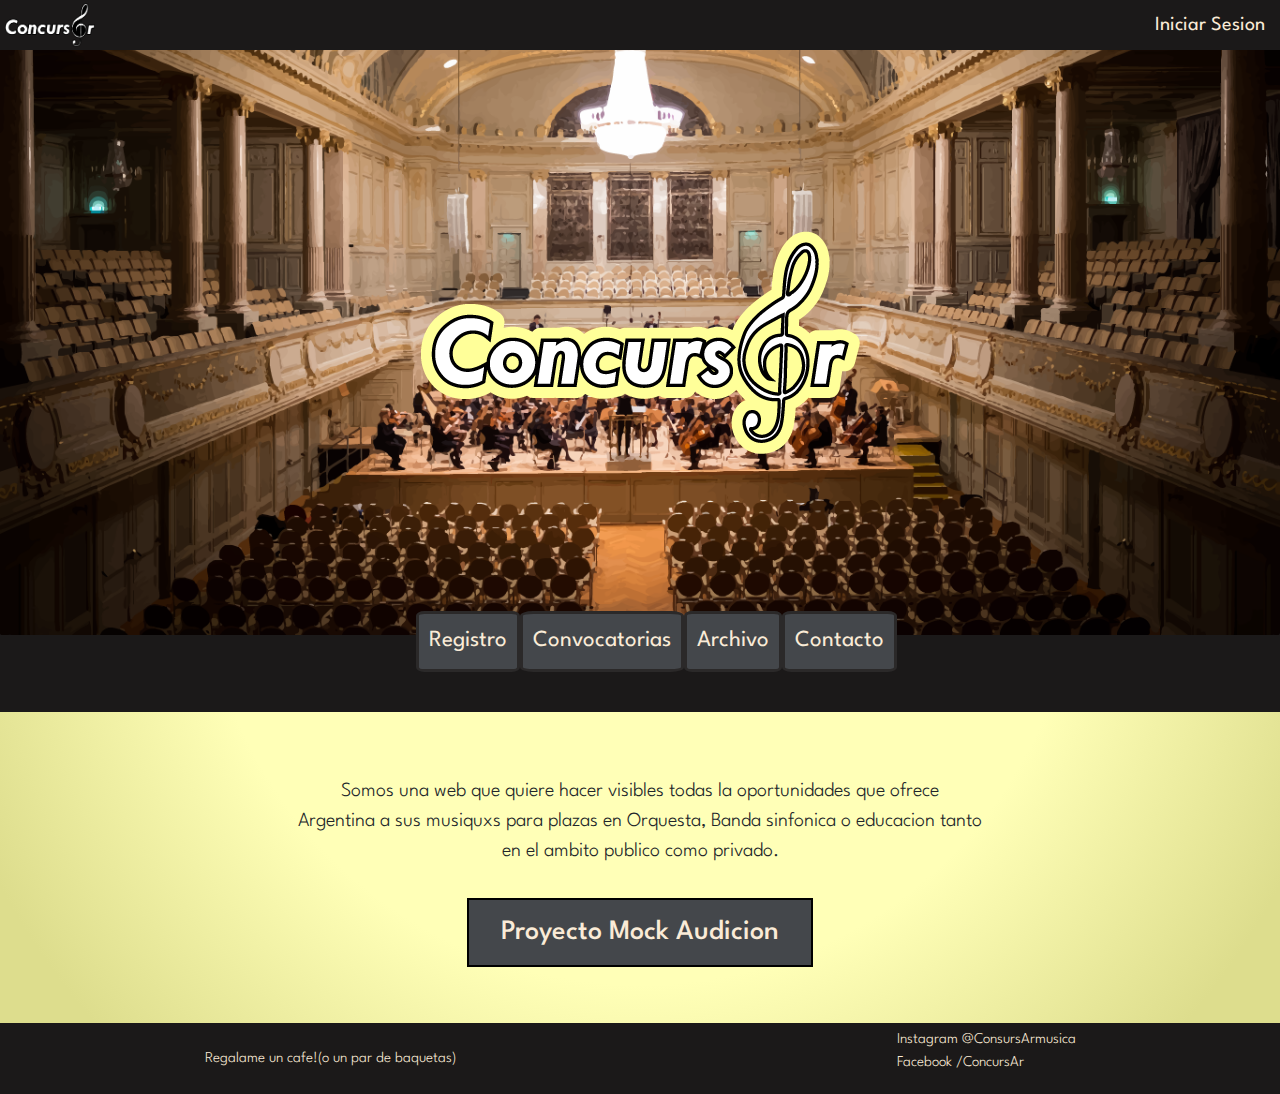
<file: index.html>
<!DOCTYPE html>
<html lang="en">
<head>
    <link rel="stylesheet" href="https://cdn.jsdelivr.net/npm/bootstrap@5.2.0-beta1/dist/css/bootstrap.min.css">
    <meta charset="UTF-8">
    <meta http-equiv="X-UA-Compatible" content="IE=edge">
    <meta name="viewport" content="width=device-width, initial-scale=1.0">
    <script src="https://unpkg.com/aos@2.3.1/dist/aos.js"></script>
    <link href="https://unpkg.com/aos@2.3.1/dist/aos.css" rel="stylesheet">
    <link rel="stylesheet" href="./Css/cssConcursAr.css">
    <link rel="shortcut icon" href="./assets/Concursar-faviconX16.png">
    
    <title>ConcursArWeb</title>


    
</head>
<body class="body ">
    <header class="header">
        <nav class="nav__topbar">
            <div>
                <img class="nav__topbar__logo" src="./assets/Concursar-logo-blANCO-FONDO-NEGRO.png" alt="">
            </div>
            <div>
                <a class="nav__topbar__btn" href="#">Iniciar Sesion</a>
            </div>
        </nav>
    
    <section class="header__responsive">
        
        <div>
            <img class="header__responsive--logo  scale-down-center"  src="./assets/Concursar-logo-fondo.png" alt="">
        </div>
    </section>
    
    <nav class= "fuente23 header__nav">
        <ul class="header__nav__ul">
            <li class="header__nav__list"><a class="header__nav__a" href="./Registro.html">Registro</a></li>
            <li class="header__nav__list"><a class="header__nav__a" href="./Convocatorias.html">Convocatorias</a></li>
            <li class="header__nav__list"><a class="header__nav__a" href="./archivo.html">Archivo</a></li>
            <li class="header__nav__list"><a class="header__nav__a" href="./contacto.html">Contacto</a></li>
        </ul>
    </nav>
</header>

<main class="main__index fuente35 main__padding ">
    <section >
        <article>
            <p class="main__descripcion">Somos una web que quiere hacer visibles todas la oportunidades que ofrece <br> Argentina a sus musiquxs para plazas en Orquesta, Banda sinfonica o educacion tanto <br> en el ambito publico como privado.</p>
        </article>
    </section>
    <a href="#"><section class="main__mockbtn">
        <h3 class="main__mockbtn--cta">Proyecto Mock Audicion</h3>
    </section></a>


</main>


<footer class="fuente20  ">
    <section class= "footer__text">
        <article>
            <a href="https://www.mercadopago.com.ar/" target="_blank">Regalame un cafe!(o un par de baquetas)</a>
        </article>
        <article>
            <ul class="footer__list">
                
                <li class="footer__redes"> <a href="#">Instagram @ConsursArmusica</a></li>
                <br>
                <li class="footer__redes"><a href="#">Facebook /ConcursAr</a></li>
            </ul>
        </article>
    </section>

</footer>

<script src="https://cdn.jsdelivr.net/npm/bootstrap@5.2.0-beta1/dist/js/bootstrap.bundle.min.js"></script>

</body>

</html>
</file>
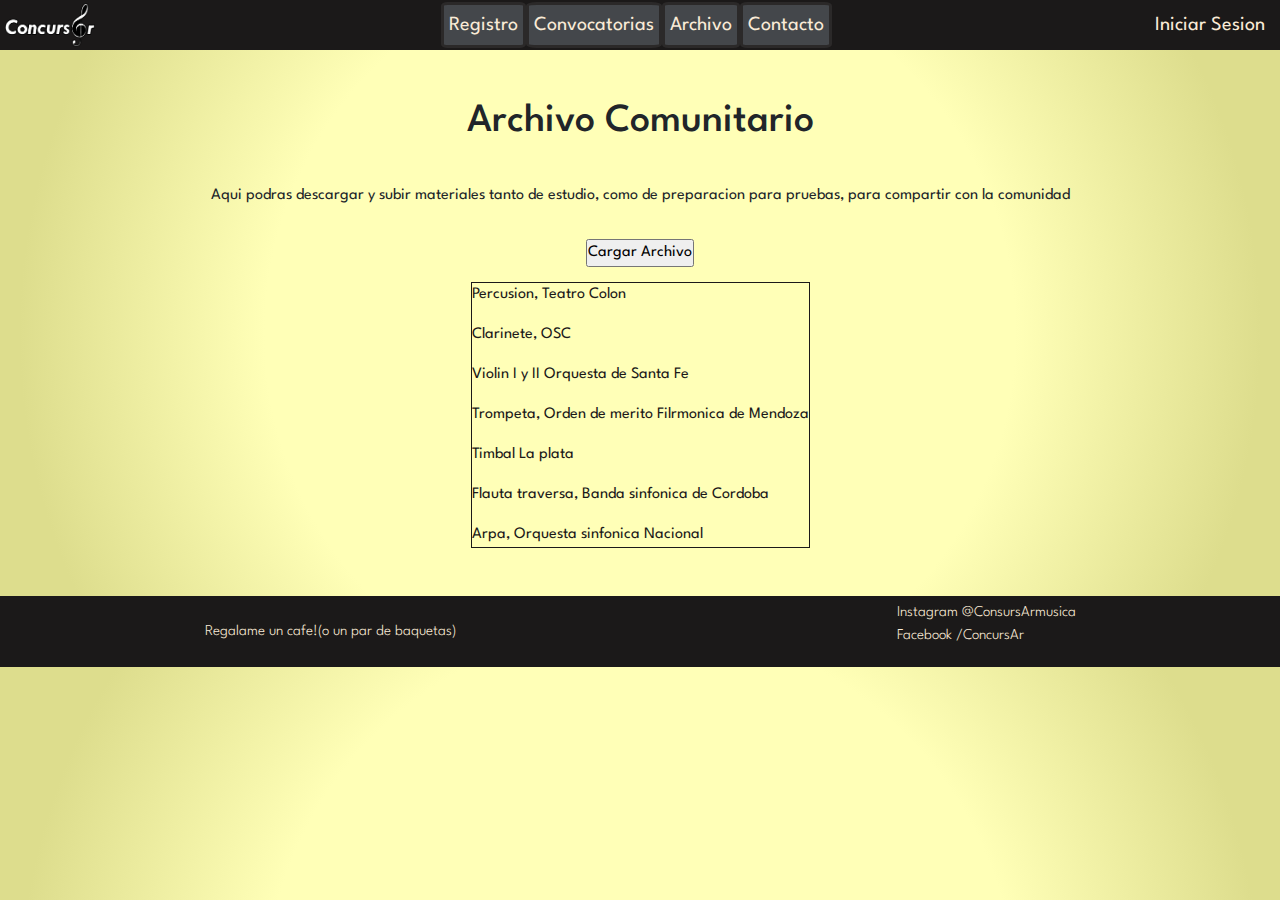
<file: archivo.html>
<!DOCTYPE html>
<html lang="en">
<head>
    <link rel="stylesheet" href="https://cdn.jsdelivr.net/npm/bootstrap@5.2.0-beta1/dist/css/bootstrap.min.css">
    <meta charset="UTF-8">
    <meta http-equiv="X-UA-Compatible" content="IE=edge">
    <meta name="viewport" content="width=device-width, initial-scale=1.0">
    <link rel="stylesheet" href="./Css/cssConcursAr.css">
    <link rel="shortcut icon" href="./assets/Concursar-faviconX16.png">
    
    <title>ConcursArWeb</title>


    
</head>
<body class="body">
    <header>  <nav class="nav__topbar--noIndex">
        <div>
            <a href="./index.html"><img class="nav__topbar__logo" src="./assets/Concursar-logo-blANCO-FONDO-NEGRO.png" alt=""></a>
        </div>
        <div>
            <ul class="nav__topbar--ulNoIndex">
                <li class="nav__topbar--listnoIndex"><a class="header__nav__a" href="./Registro.html">Registro</a></li>
                <li class="nav__topbar--listnoIndex"><a class="header__nav__a" href="./Convocatorias.html">Convocatorias</a></li>
                <li class="nav__topbar--listnoIndex"><a class="header__nav__a" href="./archivo.html">Archivo</a></li>
                <li class="nav__topbar--listnoIndex"><a class="header__nav__a" href="./contacto.html">Contacto</a></li>
            </ul>
        </div>
        <div>
            <a class="nav__topbar__btn" href="#">Iniciar Sesion</a>
        </div>
    </nav></header> 
        <main class="main__contenido">
            <div>
                <H1>Archivo Comunitario</H1>
            </div>
                
            <section>
                <article class="fuente23 ">
                </section><p>Aqui podras descargar y subir materiales tanto de estudio, como de preparacion para pruebas, para compartir con la comunidad</p>
                </article>
            </section>
                <form action="" method="get" enctype="text/plain">
                    <input type="button" value="Cargar Archivo">   
                </form>
                <div class="main__section--distribucion textColorGray">
                    <section class="main__section--lista">
                        <div> <a class="archivo" href="#">Percusion, Teatro Colon</a></div>
                        <div ><a class="archivo" href="#">Clarinete, OSC</a></div>
                        <div ><a class="archivo" href="#">Violin I y II Orquesta de Santa Fe</a> </div>
                        <div ><a class="archivo" href="#">Trompeta, Orden de merito Filrmonica de Mendoza</a> </div>
                        <div ><a class="archivo" href="#">Timbal La plata</a> </div>
                        <div ><a class="archivo" href="#">Flauta traversa, Banda sinfonica de Cordoba</a> </div>
                        <div ><a class="archivo" href="#">Arpa, Orquesta sinfonica Nacional</a> </div>
                    </section>
                </div>
        </main>

<footer class="fuente20  ">
    <section class= "footer__text">
        <article>
            <a href="https://www.mercadopago.com.ar/" target="_blank">Regalame un cafe!(o un par de baquetas)</a>
        </article>
        <article>
            <ul>
                <li class="footer__redes"> <a href="#">Instagram @ConsursArmusica</a></li>
                <br>
                <li class="footer__redes"><a href="#">Facebook /ConcursAr</a></li>
            </ul>
        </article>
    </section>

</footer>
<script src="https://cdn.jsdelivr.net/npm/bootstrap@5.2.0-beta1/dist/js/bootstrap.bundle.min.js"></script>
</body>
</html>
</file>
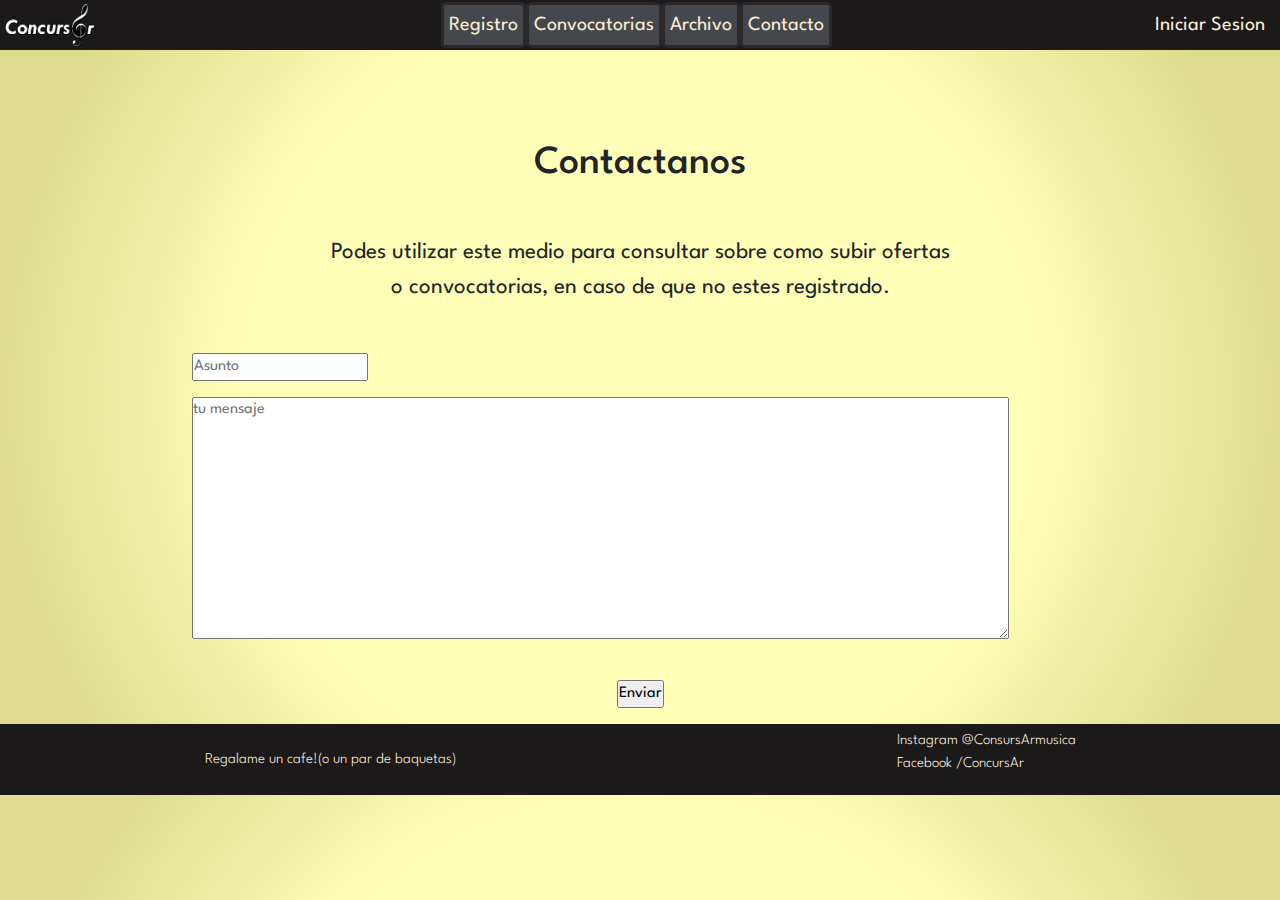
<file: contacto.html>
<!DOCTYPE html>
<html lang="en">
<head>
    <link rel="stylesheet" href="https://cdn.jsdelivr.net/npm/bootstrap@5.2.0-beta1/dist/css/bootstrap.min.css">
    <meta charset="UTF-8">
    <meta http-equiv="X-UA-Compatible" content="IE=edge">
    <meta name="viewport" content="width=device-width, initial-scale=1.0">
    <link rel="stylesheet" href="./Css/cssConcursAr.css">
    <link rel="shortcut icon" href="./assets/Concursar-faviconX16.png">
    
    <title>ConcursArWeb</title>


    
</head>
<body class="body">
    <header> <nav class="nav__topbar--noIndex">
        <div>
            <a href="./index.html"><img class="nav__topbar__logo" src="./assets/Concursar-logo-blANCO-FONDO-NEGRO.png" alt=""></a>
        </div>
        <div>
            <ul class="nav__topbar--ulNoIndex pad ">
                    <li class="nav__topbar--listnoIndex"><a class="header__nav__a" href="./Registro.html">Registro</a></li>
                <li class="nav__topbar--listnoIndex"><a class="header__nav__a" href="./Convocatorias.html">Convocatorias</a></li>
                <li class="nav__topbar--listnoIndex"><a class="header__nav__a" href="./archivo.html">Archivo</a></li>
                <li class="nav__topbar--listnoIndex"><a class="header__nav__a" href="./contacto.html">Contacto</a></li>
            </ul>
        </div>
        <div>
            <a class="nav__topbar__btn" href="#">Iniciar Sesion</a>
        </div>
    </nav></header> 
    <main class="main__contacto--margin">
        <div>
            <h1 class="main__contacto--titulo">Contactanos</h1>
        </div>
        
        <section class="descripcionContacto fuente23">
            <article>
                <p class="text-center">Podes utilizar este medio para consultar sobre como subir ofertas <br> o convocatorias, en caso de que no estes registrado.
                </p>
            </article>
        </section>
        <div>
            <form class="main__contacto--form" action="" method="get" enctype="text/plain">
            <div class="main__form--asunto"><input type="text" placeholder="Asunto">
            </div> 
                <div class="cuadroTxt">
                    <textarea name="name" id="name" cols="100" rows="10" placeholder="tu mensaje"></textarea></div>
        </div>
            <div>
                <input class="main__form--asunto" type="submit" value="Enviar">
            </div>
        </form>
        </section>
        
    </main>
    
    <footer class="fuente20  ">
        <section class= "footer__text">
            <article>
                <a href="https://www.mercadopago.com.ar/" target="_blank">Regalame un cafe!(o un par de baquetas)</a>
            </article>
            <article>
                <ul>
                    <li class="footer__redes"> <a href="#">Instagram @ConsursArmusica</a></li>
                    <br>
                    <li class="footer__redes"><a href="#">Facebook /ConcursAr</a></li>
                </ul>
            </article>
        </section>
    
    </footer>

    <script src="https://cdn.jsdelivr.net/npm/bootstrap@5.2.0-beta1/dist/js/bootstrap.bundle.min.js"></script>  
</body>
</html>
</file>
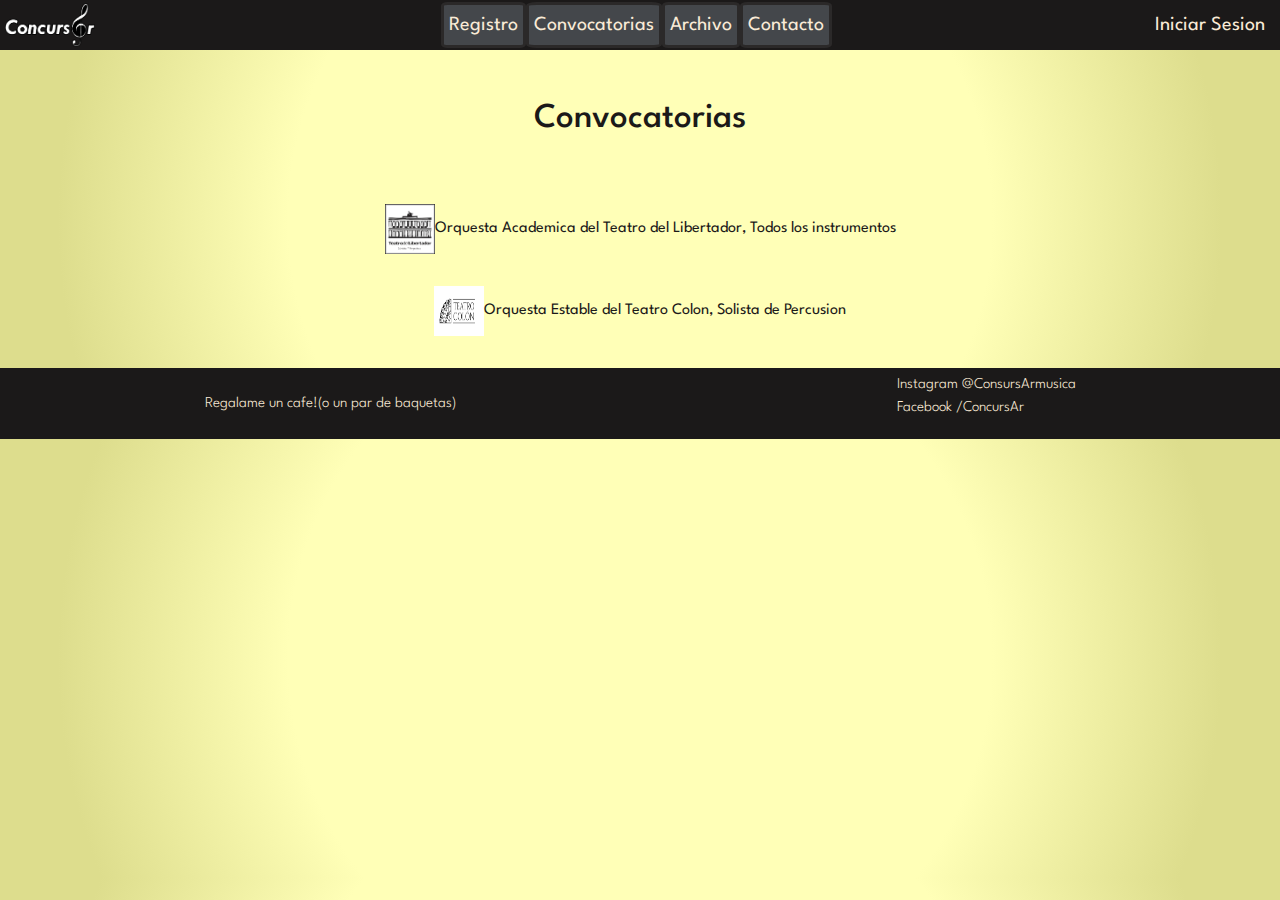
<file: Convocatorias.html>
<!DOCTYPE html>
<html lang="en">
<head>
    <link rel="stylesheet" href="https://cdn.jsdelivr.net/npm/bootstrap@5.2.0-beta1/dist/css/bootstrap.min.css">
    <meta charset="UTF-8">
    <meta http-equiv="X-UA-Compatible" content="IE=edge">
    <meta name="viewport" content="width=device-width, initial-scale=1.0">
    <link rel="stylesheet" href="./Css/cssConcursAr.css">
    <link rel="shortcut icon" href="./assets/Concursar-faviconX16.png">
    
    <title>ConcursArWeb</title>


    
</head>
<body class="body">
    
    <header class="header">  <nav class="nav__topbar--noIndex">
        <div>
            <a href="./index.html"><img class="nav__topbar__logo" src="./assets/Concursar-logo-blANCO-FONDO-NEGRO.png" alt=""></a>
        </div>
        <div>
            <ul class="nav__topbar--ulNoIndex">
                <li class="nav__topbar--listnoIndex"><a class="header__nav__a" href="./Registro.html">Registro</a></li>
                <li class="nav__topbar--listnoIndex"><a class="header__nav__a" href="./Convocatorias.html">Convocatorias</a></li>
                <li class="nav__topbar--listnoIndex"><a class="header__nav__a" href="./archivo.html">Archivo</a></li>
                <li class="nav__topbar--listnoIndex"><a class="header__nav__a" href="./contacto.html">Contacto</a></li>
            </ul>
        </div>
        <div>
            <a class="nav__topbar__btn" href="#">Iniciar Sesion</a>
        </div>
    </nav>
        </header> 
        
        <main class="main textColorGray mainConv ">
                    <div>
                        <h1 class="convTitulo fuente40">Convocatorias</h1>
                    </div>
                <div class="fieldsetConv">
                    <fieldset class="fieldsetText">
                        <a class="fieldsetText textColorGray" href="./Libertador.html"> Orquesta Academica del Teatro del Libertador, Todos los instrumentos<img class="img" src="./assets/download.png" alt="Libertador" width="50" height="50"></a>
                    </fieldset>
            <!--Ejemplo de Estructra de lista de trabajos-->    
                </div>
                <div class="fieldsetConv">
                    <fieldset class="fieldsetText " >
                        <a class="fieldsetText textColorGray" href="">  Orquesta Estable del Teatro Colon, Solista de Percusion   <img src="./assets/teatro-colon-large.png" alt="Colon" width="80" height="50"></a>
                    </fieldset>
                </div>

                </main>
            
            <footer class="fuente20  ">
                <section class= "footer__text">
                    <article>
                        <a href="https://www.mercadopago.com.ar/" target="_blank">Regalame un cafe!(o un par de baquetas)</a>
                    </article>
                    <article>
                        <ul>
                            <li class="footer__redes"> <a href="#">Instagram @ConsursArmusica</a></li>
                            <br>
                            <li class="footer__redes"><a href="#">Facebook /ConcursAr</a></li>
                        </ul>
                    </article>
                </section>
            
            </footer>
            <script src="https://cdn.jsdelivr.net/npm/bootstrap@5.2.0-beta1/dist/js/bootstrap.bundle.min.js"></script>  
</body>
</html>
</file>
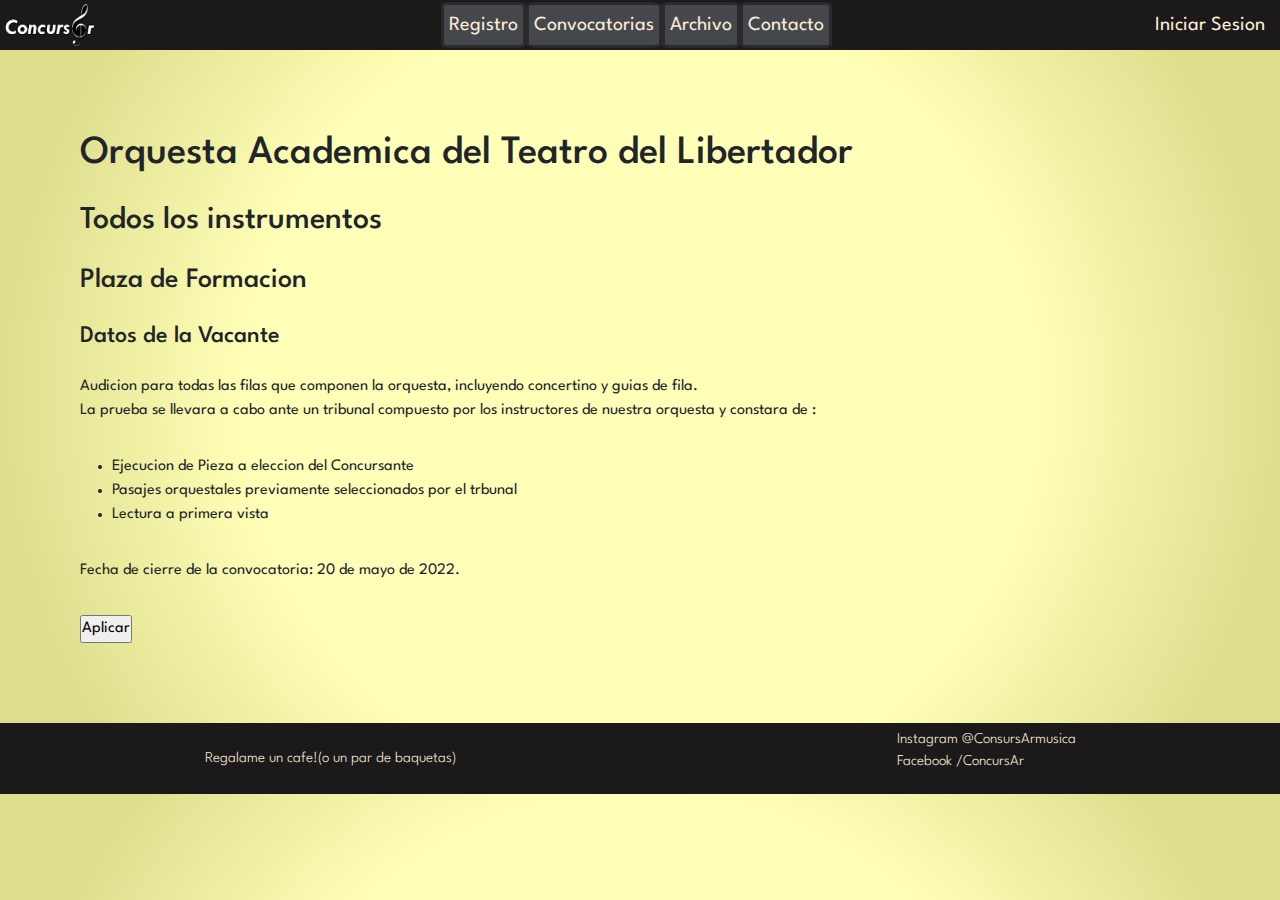
<file: Libertador.html>
<!DOCTYPE html>
<html lang="en">
<head>
    <link rel="stylesheet" href="https://cdn.jsdelivr.net/npm/bootstrap@5.2.0-beta1/dist/css/bootstrap.min.css">
    <meta charset="UTF-8">
    <meta http-equiv="X-UA-Compatible" content="IE=edge">
    <meta name="viewport" content="width=device-width, initial-scale=1.0">
    <link rel="stylesheet" href="./Css/cssConcursAr.css">
    <link rel="shortcut icon" href="./assets/Concursar-faviconX16.png">
    
    <title>ConcursArWeb</title>


    
</head>
<body class="body">
    <header> <nav class="nav__topbar--noIndex">
        <div>
            <a href="./index.html"><img class="nav__topbar__logo" src="./assets/Concursar-logo-blANCO-FONDO-NEGRO.png" alt=""></a>
        </div>
        <div>
            <ul class="nav__topbar--ulNoIndex">
                <li class="nav__topbar--listnoIndex"><a class="header__nav__a" href="./Registro.html">Registro</a></li>
                <li class="nav__topbar--listnoIndex"><a class="header__nav__a" href="./Convocatorias.html">Convocatorias</a></li>
                <li class="nav__topbar--listnoIndex"><a class="header__nav__a" href="./archivo.html">Archivo</a></li>
                <li class="nav__topbar--listnoIndex"><a class="header__nav__a" href="./contacto.html">Contacto</a></li>
            </ul>
        </div>
        <div>
            <a class="nav__topbar__btn" href="#">Iniciar Sesion</a>
        </div>
    </nav></header> 
    
    <main class="main__libertador--posicion">
        <div class="LibertadoresTitulo"> 
            <h1>Orquesta Academica del Teatro del Libertador</h1>
        </div>
        <div>
                <h2>
                    Todos los instrumentos
                </h2>
        </div>    
        
            
        <div>
            <h3>Plaza de Formacion</h3>
        </div>
        <div>
            <h4>Datos de la Vacante</h4>
        </div>

        <div>
            <p>Audicion para todas las filas que componen la orquesta, incluyendo concertino y guias de fila. <br> La prueba se llevara a cabo ante un tribunal compuesto por los instructores de nuestra orquesta y constara de :  </p>
        </div>
        <div>
            <ul>
                <li>Ejecucion de Pieza a eleccion del Concursante</li>
                <li>Pasajes orquestales previamente seleccionados por el trbunal</li>
                <li> Lectura a primera vista</li>
            </ul>
        </div>
        <div>
            <p>
                Fecha de cierre de la convocatoria: 20 de mayo de 2022.
            </p>
        </div>
        <div>
            <form action="" method="get" enctype="text/plain">
                <input type="submit" name="aplicar
            " value="Aplicar" id="aplicar">
            </form>
        </div>
</main>
    

<footer class="fuente20  ">
    <section class= "footer__text">
        <article>
            <a href="https://www.mercadopago.com.ar/" target="_blank">Regalame un cafe!(o un par de baquetas)</a>
        </article>
        <article>
            <ul>
                <li class="footer__redes"> <a href="#">Instagram @ConsursArmusica</a></li>
                <br>
                <li class="footer__redes"><a href="#">Facebook /ConcursAr</a></li>
            </ul>
        </article>
    </section>

</footer>
<script src="https://cdn.jsdelivr.net/npm/bootstrap@5.2.0-beta1/dist/js/bootstrap.bundle.min.js"></script>
</body>
</html>
</file>
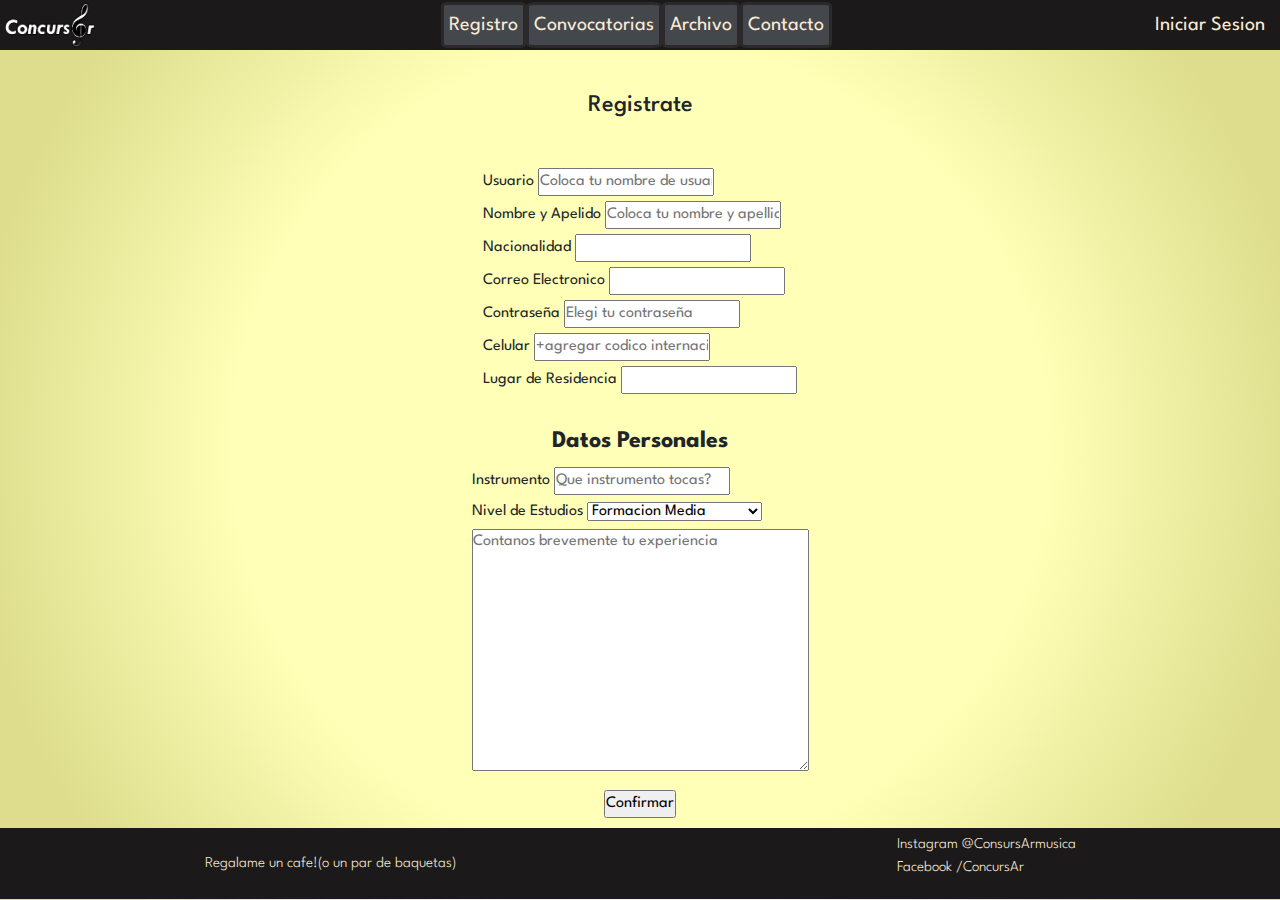
<file: Registro.html>
<!DOCTYPE html>
<html lang="en">
<head>
    <link rel="stylesheet" href="https://cdn.jsdelivr.net/npm/bootstrap@5.2.0-beta1/dist/css/bootstrap.min.css">
    <meta charset="UTF-8">
    <meta http-equiv="X-UA-Compatible" content="IE=edge">
    <meta name="viewport" content="width=device-width, initial-scale=1.0">
    <link rel="stylesheet" href="./Css/cssConcursAr.css">
    <link rel="shortcut icon" href="./assets/Concursar-faviconX16.png">
    
    <title>ConcursArWeb</title>



</head>
<body class="body ">
    
    <header class="header"> 
        <nav class="nav__topbar--noIndex">
            <div>
                <a href="./index.html"><img class="nav__topbar__logo" src="./assets/Concursar-logo-blANCO-FONDO-NEGRO.png" alt=""></a>
            </div>
            <div>
                <ul class="nav__topbar--ulNoIndex">
                    <li class="nav__topbar--listnoIndex"><a class="header__nav__a" href="./Registro.html">Registro</a></li>
                    <li class="nav__topbar--listnoIndex"><a class="header__nav__a" href="./Convocatorias.html">Convocatorias</a></li>
                    <li class="nav__topbar--listnoIndex"><a class="header__nav__a" href="./archivo.html">Archivo</a></li>
                    <li class="nav__topbar--listnoIndex"><a class="header__nav__a" href="./contacto.html">Contacto</a></li>
                </ul>
            </div>
            <div>
                <a class="nav__topbar__btn" href="#">Iniciar Sesion</a>
            </div>
        </nav>
    </header> 
    <main class="main__registro main">
        

            
                <section class="seccion__registro">
                    <div class="legend__registro fuente30">
                        <legend class="LeyendMain">Registrate</legend>
                    </div>
                    <form action="" method="get" enctype="text/plain" class="form__registro">
                <div class="main__datos--margen">
                    <label for="UserName">Usuario</label>
                    <input type="text" id="UserName" name="UserName"
                    placeholder="Coloca tu nombre de usuario" required>
                </div>
            
                <form action="" method="get" enctype="text/plain" class="form__registro">
                <div class="main__datos--margen">
                    <label for="UserId">Nombre y Apelido</label>
                    <input type="text" id="UserId" name="UserId"
                    placeholder="Coloca tu nombre y apellido" required>
                </div>
                <div class="main__datos--margen">
                    <label for="nacionalidad">Nacionalidad</label>
                    <input type="text" id="nacionalidad" name="nac">
                </div>
                <div class="main__datos--margen">
                    <label for="UserMail">Correo Electronico</label>
                    <input type="text" id="UserMail" name="UserMail" required>
                </div>
                <div class="main__datos--margen">
                    <label for="UserPass">Contraseña</label>
                    <input type="password" id="UserPass" name="UserPass" placeholder="Elegi tu contraseña" required>
                </div>
                <div class="main__datos--margen">
                    <label for="UserCel">Celular</label>
                    <input type="text" id="UserCel" name="UserCel" placeholder="+agregar codico internacional" required>
                </div>
                <div class="main__datos--margen">
                    <label for="UserResidencia">Lugar de Residencia</label>
                    <input type="text" id="UserResidencia" name="UserResidencia" required>
                </div>
                </section>
        
            <br>
        
                <section>

                    <legend class="leyendDatos bold">Datos Personales</legend>
        
                    <div class="main__datos--margen">
                        <label for="instrumento">Instrumento</label>
                        <input type="text" id="instrumento" name="instrumentro" placeholder="Que instrumento tocas?">
                    </div>
                    <div class="main__datos--margen">
                        <label for="estudios">Nivel de Estudios</label>
                        <select name="estudios" id="estudios">
                            <option value="media">Formacion Media</option>
                            <option value="superior">Superior o Profesorado</option>
                            <option value="universitaria">Licenciatura</option>
                            <option value="master">Master o Post grado</option>
                            <option value="otro">Otro</option>
                        </select>
                    </div>
                    <div class="main__datos--margen">
                        <textarea class="UserBio" name="UserBio" id="UserBio" cols="40" rows="10" placeholder="Contanos brevemente tu experiencia"></textarea>
                    </div>
                
                <div class="btn__registro">
                    <input type="submit" value="Confirmar">
                </div>
                </section>
            
                </form>
                
            
            
        
</main>

<footer class="fuente20 footer">
    <section class= "footer__text">
        <article>
            <a href="https://www.mercadopago.com.ar/" target="_blank">Regalame un cafe!(o un par de baquetas)</a>
        </article>
        <article>
            <ul>
                <li class="footer__redes"> <a href="#">Instagram @ConsursArmusica</a></li>
                <br>
                <li class="footer__redes"><a href="#">Facebook /ConcursAr</a></li>
            </ul>
        </article>
    </section>

</footer>
<script src="https://cdn.jsdelivr.net/npm/bootstrap@5.2.0-beta1/dist/js/bootstrap.bundle.min.js"></script>
</body>
</html>
</file>
<file: Css/cssConcursAr.css>
@import url('https://fonts.googleapis.com/css2?family=League+Spartan:wght@100;300;700&display=swap');

*{margin: 0;
padding: 0;
box-sizing: border-box;}

    body {font-family: 'League Spartan', sans-serif;   margin: 0%
      ; background: rgb(255,255,183);
      background: radial-gradient(circle, rgba(255,255,183,1) 52%, rgba(221,221,141,1) 86%); display: grid;
    grid-template-rows: auto 1fr auto;grid-template-areas: 
    "header"
    "main"
    "footer"; 
  }
    
      nav{color: rgb(43, 41, 41);}

      fieldset{ margin: 1rem;}
      
      main {grid-area: main;}

      h1 {font-weight: 500;}

      /* CAMBIAR ESE HGHT QUE ME VA A COMPLICAR PARA OTROS DISPOSITIVOS*/

      footer ul {padding-left: -2rem;}

      .nav__topbar{ display: flex;font-size: 20px; justify-content: space-between; width: 100%; height: 50px; align-items: center ;}

      .nav__topbar__btn{margin: 0px; text-decoration: none; color: antiquewhite ;padding: 15px; display: flex; align-items: center;}
      
      .nav__topbar__logo{ width: 100px; padding: 5px;}

      .nav__topbar--noIndex{display: flex;font-size: 20px; justify-content: space-between; width: 100%; height: 50px; align-items: center; }

      .nav__topbar--ulNoIndex{ display: flex; justify-content: center; flex-basis: auto;align-items: baseline;}

      .nav__topbar--listnoIndex { display: flex;
        padding: 5px;
        background-color: rgb(68, 71, 75);
        border-radius: 8%; border-color: black; border: solid; 
        position: relative; flex-shrink: auto 
      ; transition: 50ms; margin-bottom: -1rem;}

      .nav__topbar--listnoIndex:hover{
        transform: scale( 110% ); z-index: 1; transform: translateY(5px);

      }

      .logobtn{ width: 150px; height: 75px;}


      .header__responsive{ display: grid; place-items: center;
        background-image: url(/assets/OrquestaPng.png);
        background-repeat: no-repeat;
        background-size: cover;
        background-position: bottom
      ;
        height: 65vh;
        }

      

        .header__responsive--logo{
          display:grid;
          align-items: center
          ; width: 100%; animation-name: scale-down-center; }



      .header__nav__ul{display: flex; justify-content: center;flex-direction: row; flex-wrap: wrap;}
    
      .header__nav__list{display: flex; justify-content: center;flex-direction: row; list-style: none
                        ; padding: 10px;
                        background-color: rgb(68, 71, 75);
                        border-radius: 8%;
                        bottom: 24px; border-color: black; border: solid; margin-bottom: 0px;
                        position: relative; bottom:24px ;
                      transition: 50ms;}
      .header__nav__list:hover{
        transform: scale( 110% ); z-index: 1;
      }
              
      .header__nav__a{text-decoration: none;color: antiquewhite;}   

      .header__fotologo{ width: 100%;
        height: 400px;}
        
        header{background-color: rgb(27, 25, 25);margin-bottom: 0px; grid-area: header;}            

      .main__index{display: flex; flex-direction: column; justify-content: center; align-items: center; column-gap: 10px;
      grid-area: main;}
      
        .main__padding{ padding: 3rem;}

      main img {width: 50px; height: 50px;}
    
      .main__descripcion{text-align: center; padding: 1rem;}

      .main__mockbtn--cta{ display: flex;
        justify-content: center;
        align-items: center;
        border: solid 2px;
        background-color: rgb(68, 71, 75) ;
        color: antiquewhite;
        border-color: black;
        padding: 1rem 2rem;
        flex-wrap: wrap; 
      }

      .bold{ font-style: bold;}
    
      .fuente35{font-size: 20px; font-weight:300 }
    
      .fuente20{font-size:15px; font-weight:300 ;}
    
      .fuente23{font-size: 23px;; }

      .fuente30{ font-size: 30px; font-weight: 500;}

      .fuente40{ font-size: 35px; font-weight: 500;}

      .textColorGray{ color: rgb(27, 25, 25);}

      .textColorWite { color: antiquewhite;}


          /*Footer*/


  footer {text-decoration: none; color: antiquewhite; background-color:rgb(27, 25, 25) ;
    bottom: 0; width: 100%; grid-area: footer; padding-top: 5px;padding-bottom: 5px; }
  
  .footer__contenido{display: flex; text-align: center;}
                

  

  .footer__redes{text-align: end; display: inline;}

  .footer__text {display:flex;
    align-items: center;
    justify-content: space-around;; text-decoration: none; color: antiquewhite;
  }


  a {text-decoration: none; color: antiquewhite;}


        /*Registro*/

  .body__registro {display: grid; grid-template-areas: 
    "header"
    "main"
    "footer";
  grid-template-rows: auto;}

  .fieldset__registro{ display: flex; justify-content: center; margin: 2rem; flex-direction: column; }
  
  .fieldset__datos {display: flex;
  justify-content: center; flex-direction: column; margin: 2rem ; padding: 1rem;}

  .main__registro{display: flex; justify-content: center;  flex-direction: column; align-items: center; flex-wrap: wrap;}

  .main__datos--margen{ margin-top: 5px;}

  .btn__registro{display: flex; justify-content: center;
                margin: 10px}

  .form__registro{ display: flex; flex-direction: column;
                align-items: flex-start;}

  .legend__registro {display: flex; justify-content: center; 
    flex-direction: column;align-items: center; margin: 2rem 1rem ;}

  .seccion__registro{
    display: flex; flex-direction: column; margin:5px; align-items: center;
  }
  .leyendDatos{font-weight: bold;text-align: center; }

        /*Convocatorias*/


.convTitulo{display: flex; 
  justify-content: center; 
  margin: 3rem;}

.mainConv {display: flex;
        flex-direction: column; 
        align-items: center; margin-bottom: 1rem;}

.fieldsetConv{display: flex; 
  align-items:flex-start; flex-direction: row-reverse; 
  margin-left: 4rem; margin-right: 4rem; flex-direction: column; flex-basis: 50%;transition: 50ms;}

.fieldsetConv:hover{ transform: scale(110%);}

.fieldsetText {display: flex; 
              flex-direction: row-reverse;
              align-items: center; }

    /* ARCHIVO */

.main__contenido {display: grid;
place-items: center;
grid-template-rows: 2fr ; row-gap: 15px; margin: 3rem
;}

.main__section--lista{ display: grid; border: solid 1px rgb(27, 25, 25) ;row-gap: 1rem;}

.main__section--distribucion {
  display: grid; grid-template-columns: auto 1fr;
}

.archivo {text-decoration: none; color: rgb(27, 25, 25);}
      /*--- Contacto--*/

.main__contacto--margin{display: grid; grid-template-rows: auto; row-gap: 1rem;place-items: center; padding-top: 10vh;}

.main__contacto--titulo{ margin-bottom: 2rem;}

.main__contacto--form{ display: flex; flex-direction: column; flex-wrap: wrap;}

.main__form--asunto{margin-bottom: 1rem; margin-top: 1rem;}

.cuadroTxt{ width: 70vw;}

      /*Libertador*/


.main__libertador--posicion{ padding: 5rem;
display: grid; row-gap: 1rem;}

.LibertadoresTitulo {font-weight: 700; text-align: start;}

/** Animaciones**/

.scale-down-center {
	-webkit-animation: scale-down-center 2s cubic-bezier(0.250, 0.460, 0.450, 0.940) both;
	        animation: scale-down-center 2s cubic-bezier(0.250, 0.460, 0.450, 0.940) both;
}

@-webkit-keyframes scale-down-center {
  0% {
    -webkit-transform: scale(1.5);
            transform: scale(1.5);
  }
  100% {
    -webkit-transform: scale(1);
            transform: scale(1);
  }
}
@keyframes scale-down-center {
  0% {
    -webkit-transform: scale(1.5);
            transform: scale(1.5);
  }
  100% {
    -webkit-transform: scale(1);
            transform: scale(1);
  }
}


/** Medias**/


@media screen and (max-width: 380px) {

  body{size: auto ;}

  h1 {text-align: center;}

  ul{padding-left: -2rem;}

  .nav__topbar__btn{font-size: 20px;}

  .header__responsive{width: auto
    ; height: 70%;}
  
  .header__responsive--logo{transform: scale(0.7)}
    
  .main__padding{
      padding: 2rem 2rem 1rem ;
    }
    .main__mockbtn--cta{text-align: center; padding: 4px 3px; font-size: 20px;}
    .main__descripcion{
    font-size: 18px;
  }
  .footer {
    font-size: 7px; padding: 5px;
  }
  .footer__text{ display: grid; grid-template-rows: auto; text-align: center;}
  
  .footer__list { display:flex;}

  .footer__redes{margin: 2px;}

  footer p { display: none; }

  /* Registro */ 

  .fieldset__registro{ border: none; width: auto;}

  .fieldset__datos {border: none;width: auto}

  .main__registro{ font-size: 15px; width: 100%;}

  .LeyendMain {font-size: 25px;}

  .leyendDatos{text-align: center;}
  
  
  .nav__topbar--ulNoIndex{ display: none;}

  .nav__topbar--noIndex{justify-content: space-around;}

  .convTitulo{ font-size: 35px; margin: 2rem;}
  .fieldsetConv{ margin: auto;}

  .main__libertador--posicion { padding: 15px; align-items: center;}

  .LibertadoresTitulo { font-size: 15px;}

  .cuadroTxt{ display: flex; flex-wrap: wrap; width: 70vw;}
  
  .descripcionContacto {font-size: 15px; text-align: center;}

  }


@media screen and (max-width: 480px) {
  .header__responsive--logo{transform: scale(0.7)}

  p {text-align: center}
  
  h1 { text-align: center;}

  .nav__topbar--ulNoIndex{display: none;}

  .cuadroTxt{ display: flex; flex-wrap: wrap; width: 70vw;}

  ul{padding-left: -2rem;}
  
}
</file>
